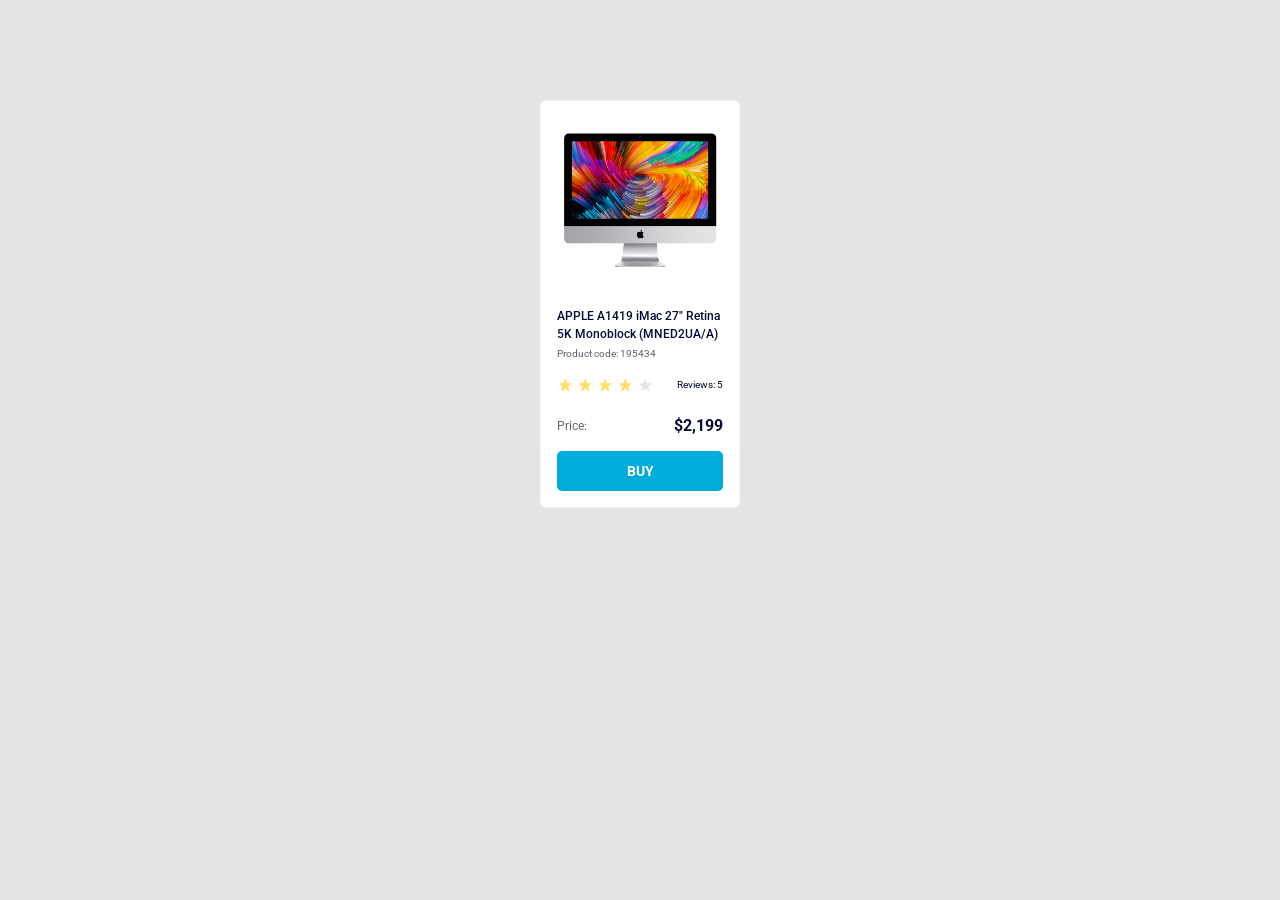
<file: index.html>
<!doctype html><html lang="en"><head><meta charset="utf-8"><meta name="viewport" content="width=device-width, initial-scale=1.0"><title>Product cards</title><link rel="preconnect" href="https://fonts.googleapis.com"><link rel="preconnect" href="https://fonts.gstatic.com" crossorigin><link href="https://fonts.googleapis.com/css2?family=Roboto:ital,wght@0,100..900;1,100..900&display=swap" rel="stylesheet"><link rel="stylesheet" href="index.0aa7fa22.css"></head><body> <div class="card" data-qa="card"> <img class="card__image" src="imac.202c52ff.jpeg" alt="Imac"> <label class="card__name"> APPLE A1419 iMac 27" Retina 5K Monoblock (MNED2UA/A) </label> <span class="card__code">Product code: 195434</span> <div class="card__review-block"> <div class="stars stars--4"> <span class="stars__star"></span> <span class="stars__star"></span> <span class="stars__star"></span> <span class="stars__star"></span> <span class="stars__star"></span> </div> <span class="card__review-count">Reviews: 5</span> </div> <div class="card__price price"> <span class="price__info">Price:</span> <span class="price__amount">$2,199</span> </div> <a href="#" class="card__btn-link" data-qa="hover"> Buy </a> </div> </body></html>
</file>
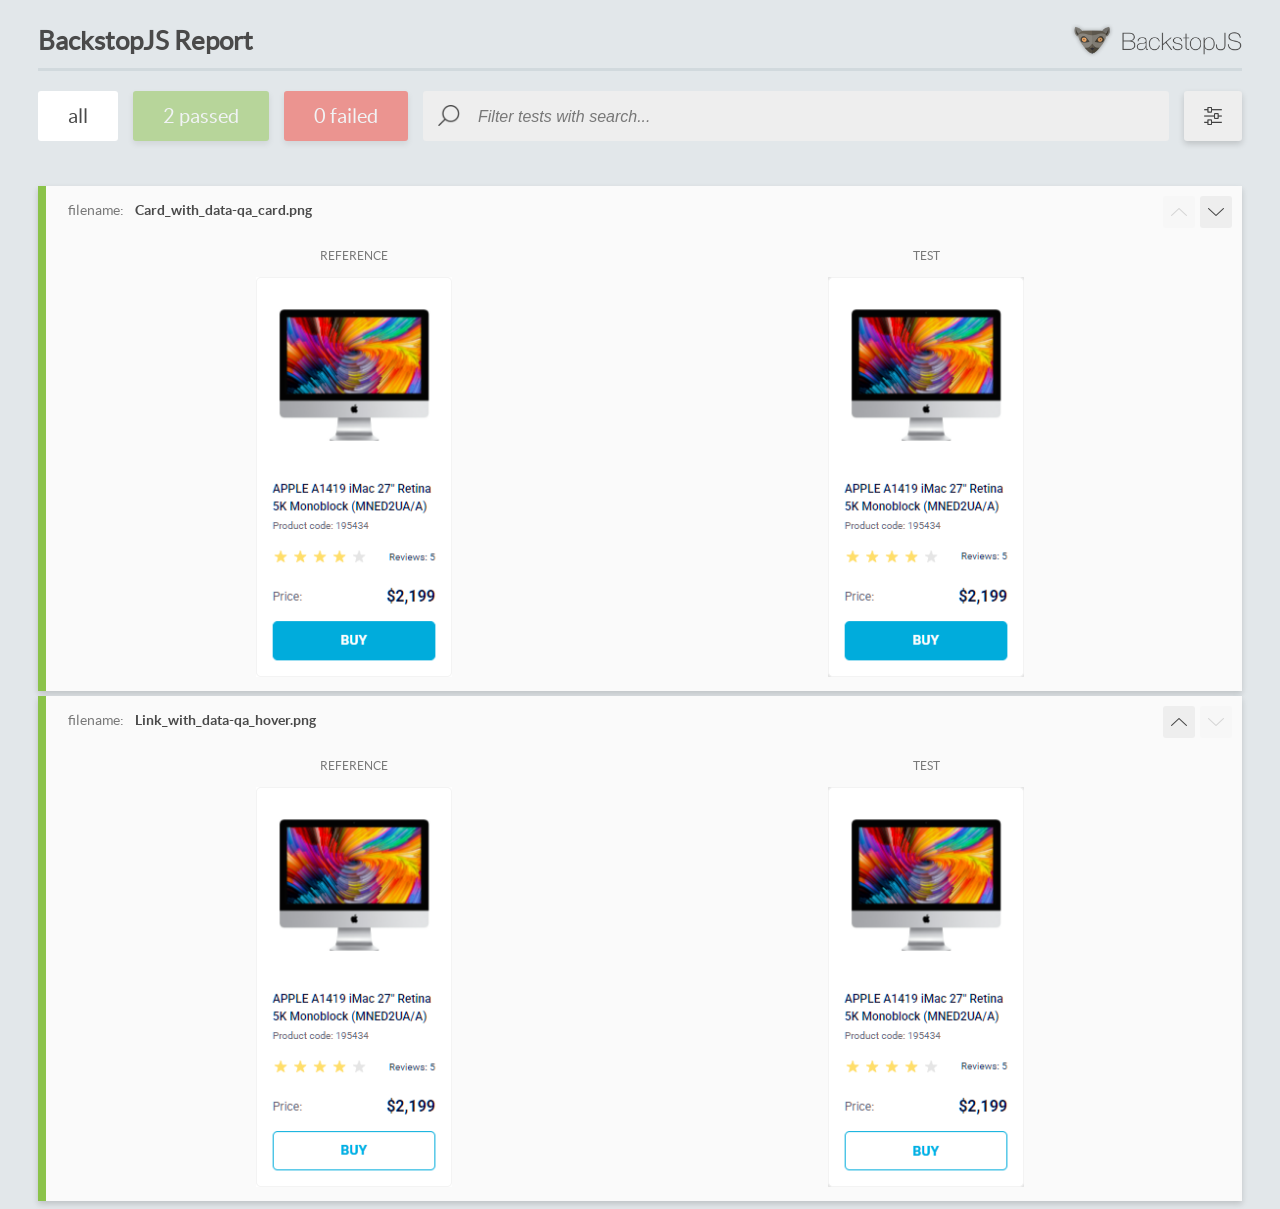
<file: report/html_report/index.html>
<!DOCTYPE html>
<html>
  <head>
    <meta charset="utf-8">
    <!-- Disable Cache -->
    <meta http-equiv="Cache-Control" content="no-cache, no-store, must-revalidate">
    <meta http-equiv="Pragma" content="no-cache">
    <meta http-equiv="Expires" content="0">

    <title>BackstopJS Report</title>

    <style>
      @font-face {
          font-family: 'latoregular';
          src: url('./assets/fonts/lato-regular-webfont.woff2') format('woff2'),
              url('./assets/fonts/lato-regular-webfont.woff') format('woff');
          font-weight: 400;
          font-style: normal;
      }
      @font-face {
          font-family: 'latobold';
          src: url('./assets/fonts/lato-bold-webfont.woff2') format('woff2'),
              url('./assets/fonts/lato-bold-webfont.woff') format('woff');
          font-weight: 700;
          font-style: normal;
      }

      .ReactModal__Body--open {
          overflow: hidden;
      }
      .ReactModal__Body--open .header {
        display: none;
      }

    </style>
  </head>
  <body style="background-color: #E2E7EA">
    <div id="root">

    </div>
    <script>
      function report (report) { // eslint-disable-line no-unused-vars
        window.tests = report;
      }
    </script>
    <script src="config.js"></script>
    <script src="index_bundle.js"></script>
  </body>
</html>
</file>
<file: index.0aa7fa22.css>
.stars{display:flex}.stars__star{background-image:url(star.822d561e.svg);background-position:50%;background-repeat:no-repeat;width:16px;height:16px;margin:0 4px 0 0}.stars__star:last-child{margin-right:0}.stars--0 .stars__star:nth-of-type(-n),.stars--1 .stars__star:nth-of-type(-n+1),.stars--2 .stars__star:nth-of-type(-n+2),.stars--3 .stars__star:nth-of-type(-n+3),.stars--4 .stars__star:nth-of-type(-n+4),.stars--5 .stars__star:nth-of-type(-n+5){background-image:url(star-active.edda4c43.svg)}.card{box-sizing:border-box;background-color:#fff;border:1px solid #f3f3f3;border-radius:5px;flex-direction:column;justify-content:center;align-items:center;width:200px;padding:32px 16px 16px;display:flex}.card__image{width:160px;height:134px;display:block}.card__name{color:#060b35;margin-top:40px;font-size:12px;font-weight:500;line-height:18px}.card__code{color:#616070;align-self:flex-start;margin-top:4px;font-size:10px;font-weight:400;line-height:14px}.card__review-block{justify-content:space-between;align-items:center;width:100%;margin-top:16px;display:flex}.card__review-count{color:#060b35;font-size:10px;font-weight:400;line-height:14px;text-decoration:none;display:block}.card__price{margin-top:24px}.card__btn-link{box-sizing:border-box;text-transform:uppercase;text-align:center;color:#fff;background-color:#00acdc;border-radius:5px;width:100%;height:40px;margin-top:16px;font-size:14px;font-weight:700;line-height:40px;text-decoration:none}.card__btn-link:hover{color:#00acdc;background-color:#fff;border:1px solid #00acdc}.price{justify-content:space-between;align-items:center;width:100%;display:flex}.price__info{color:#616070;font-size:12px;font-weight:400;line-height:18px}.price__amount{color:#060b35;font-size:16px;font-weight:700;line-height:18px}body{background-color:#e5e5e5;flex-direction:column;justify-content:center;align-items:center;margin:0;padding-top:100px;font-family:Roboto,sans-serif;display:flex}
/*# sourceMappingURL=index.0aa7fa22.css.map */
</file>
